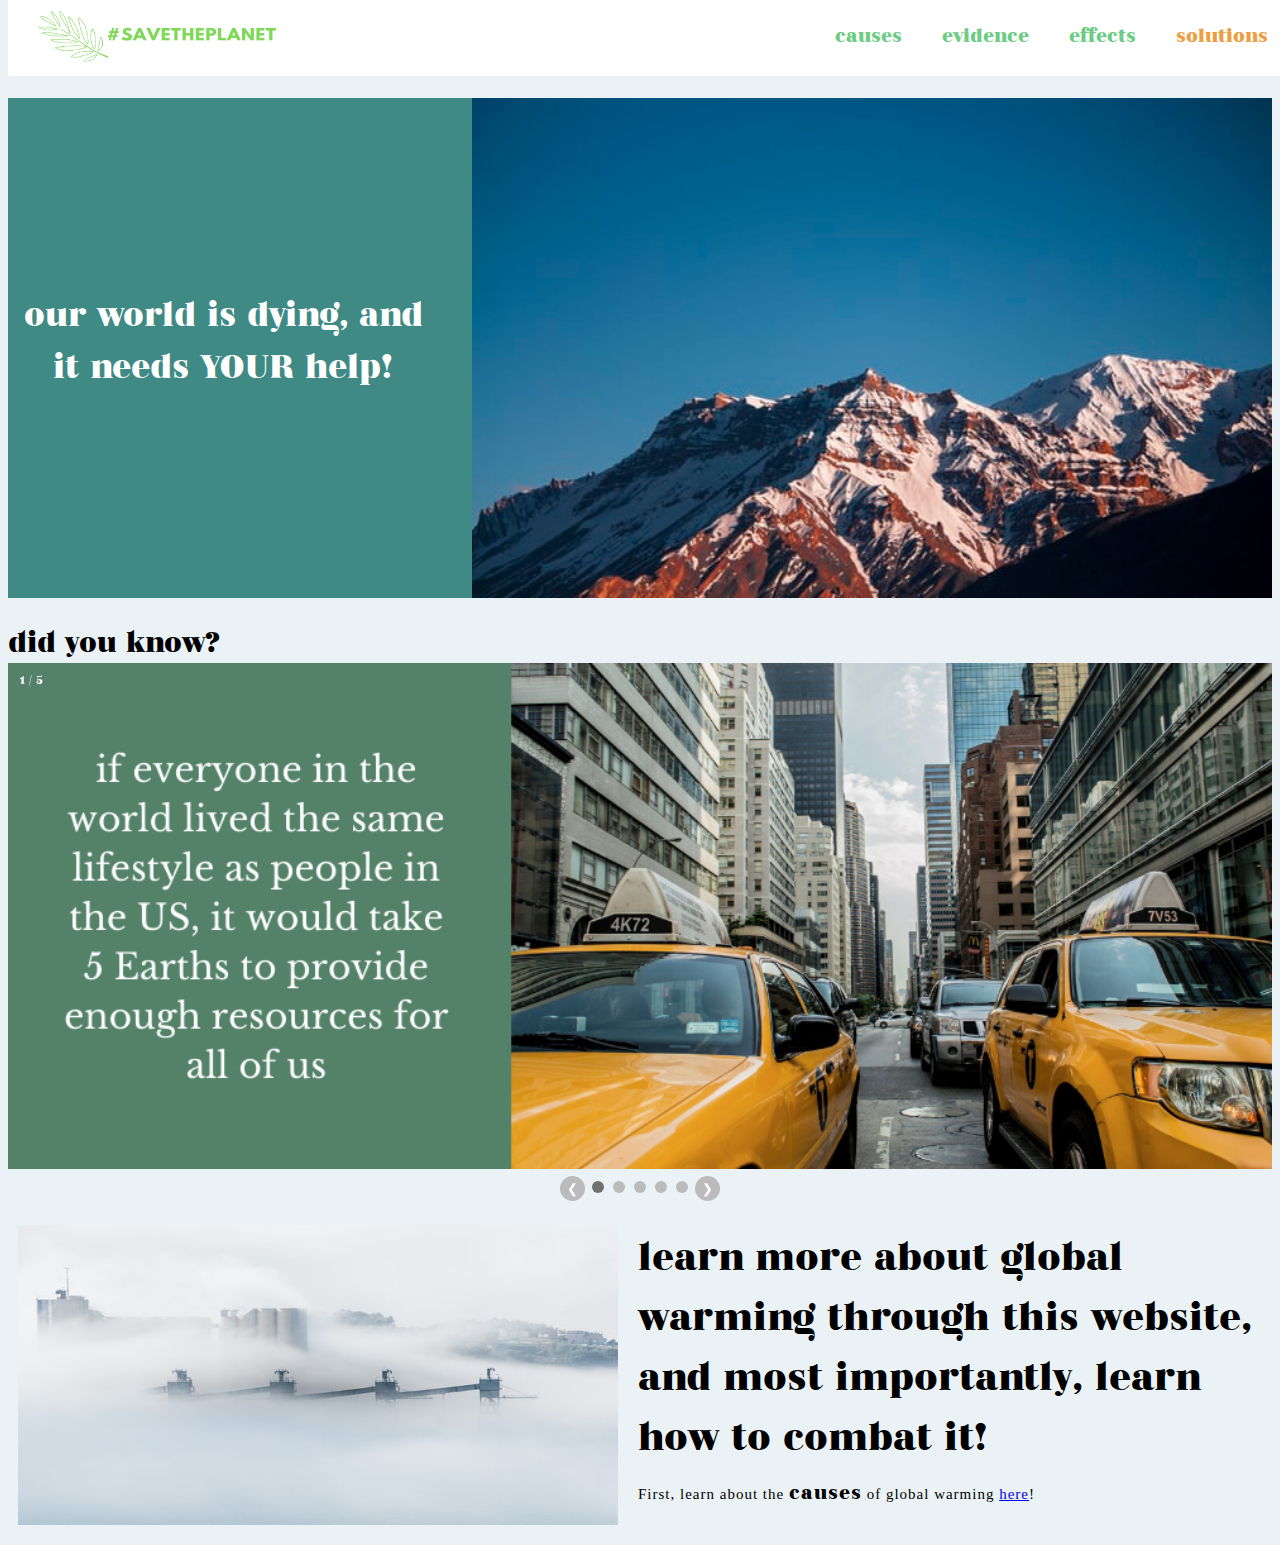
<file: index.html>
<!DOCTYPE html>
<html lang="en" dir="ltr">
  <head>
    <meta charset="utf-8">
    <title>homepage</title>
    <link rel="stylesheet" type="text/css" href="style.css">
  </head>
  <body>
    <ul id="navbar">
<li><a href="index.html" id="logo"><img src="ict logo.png" style="height:70px;width:300px;"></a></li>
<li><a href="solutions.html" class="nav" id="solutions">solutions</a></li>
<li><a href="effects.html" class="nav">effects</a></li>
<li><a href="evidence.html" class="nav">evidence</a></li>
<li><a href="causes.html" class="nav">causes</a></li>
</ul>

<div id="homepage">
<h2 id="homepagetxt">our world is dying, and it needs YOUR help!</h2>
<img src="mountain.jpg" id="homepageimg" style="height:500px;width:800px;">
</div>


<h3 style="font-size:30px;">did you know?</h3>

<br>

  <div class="slideshow">

    <div class="mySlides fade">
      <div class="numbertext">1 / 5</div>
      <img src="1.png" style="width:100%">
    </div>

    <div class="mySlides fade">
      <div class="numbertext">2 / 5</div>
      <img src="2.png" style="width:100%">
    </div>

    <div class="mySlides fade">
      <div class="numbertext">3 / 5</div>
      <img src="3.png" style="width:100%">
    </div>

    <div class="mySlides fade">
      <div class="numbertext">4 / 5</div>
      <img src="4.png" style="width:100%">
    </div>

    <div class="mySlides fade">
      <div class="numbertext">5 / 5</div>
      <img src="5.png" style="width:100%">
    </div>

  <div style="text-align:center">
    <button id="previous" onclick="plusSlides(-1)">❮</button>
    <span class="dot" onclick="currentSlide(1)"></span>
    <span class="dot" onclick="currentSlide(2)"></span>
    <span class="dot" onclick="currentSlide(3)"></span>
    <span class="dot" onclick="currentSlide(4)"></span>
    <span class="dot" onclick="currentSlide(5)"></span>
    <button id="next" onclick="plusSlides(1)">❯</button>
  </div>

</div>

<script>
var slideIndex = 1;
showSlides(slideIndex);

function plusSlides(n) {
  showSlides(slideIndex += n);
}

function currentSlide(n) {
  showSlides(slideIndex = n);
}

function showSlides(n) {
  var i;
  var slides = document.getElementsByClassName("mySlides");
  var dots = document.getElementsByClassName("dot");
  if (n > slides.length) {slideIndex = 1}
  if (n < 1) {slideIndex = slides.length}
  for (i = 0; i < slides.length; i++) {
      slides[i].style.display = "none";
  }
  for (i = 0; i < dots.length; i++) {
      dots[i].className = dots[i].className.replace(" active", "");
  }
  slides[slideIndex-1].style.display = "block";
  dots[slideIndex-1].className += " active";
}
</script>

<br>

<img src="mist.jpg" class="leftimg" style="height:300px;width:600px;">

<h3>learn more about global warming through this website, and most importantly, learn how to combat it!</h3>

<p class="text">First, learn about the <strong>causes</strong> of global warming <a href="causes.html">here</a>!</p>

  </body>
</html>
</file>
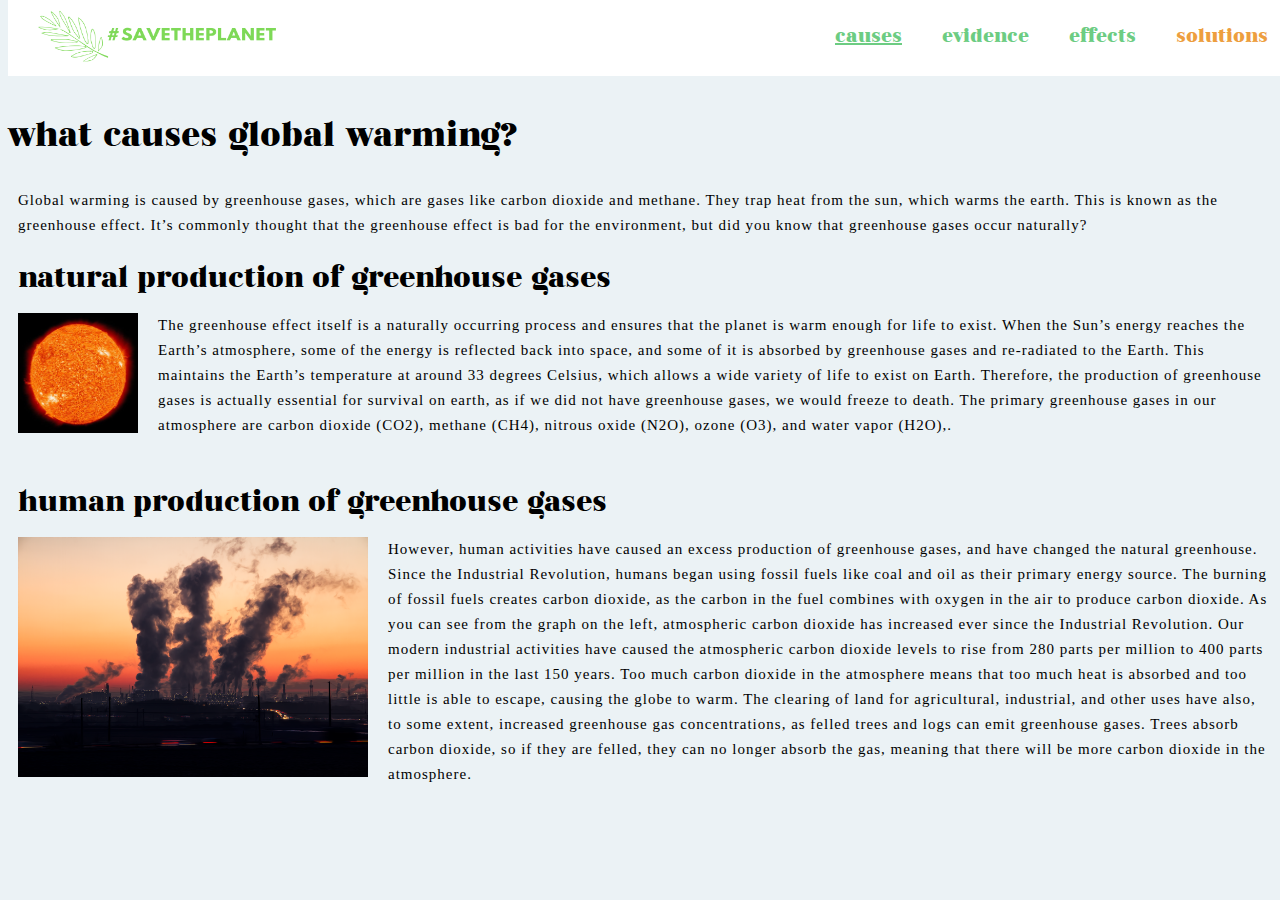
<file: causes.html>
<!DOCTYPE html>
<html lang="en" dir="ltr">
  <head>
    <meta charset="utf-8">
    <title>causes</title>
    <link rel="stylesheet" type="text/css" href="style.css">
  </head>
  <body>
    <ul id="navbar">
<li><a href="index.html" id="logo"><img src="ict logo.png" style="height:70px;width:300px;"></a></li>
<li><a href="solutions.html" class="nav" id="solutions">solutions</a></li>
<li><a href="effects.html" class="nav">effects</a></li>
<li><a href="evidence.html" class="nav">evidence</a></li>
<li><a href="causes.html" class="nav active-link">causes</a></li>
</ul>

<h2 class="pagetitle">what causes global warming?</h2>
<p class="introtext">Global warming is caused by greenhouse gases, which are gases like carbon dioxide and methane. They trap heat from the sun, which warms the earth. This is known as the greenhouse effect. It’s commonly thought that the greenhouse effect is bad for the environment, but did you know that greenhouse gases occur naturally?</p>

<h3 class="sectiontitle">natural production of greenhouse gases</h3>
<div>
<img src="the sun.jpg" style="width:120px;height:120px;" class="leftimg">
<p class="text">The greenhouse effect itself is a naturally occurring process and ensures that the planet is warm enough for life to exist. When the Sun’s energy reaches the Earth’s atmosphere, some of the energy is reflected back into space, and some of it is absorbed by greenhouse gases and re-radiated to the Earth. This maintains the Earth’s temperature at around 33 degrees Celsius, which allows a wide variety of life to exist on Earth. Therefore, the production of greenhouse gases is actually essential for survival on earth, as if we did not have greenhouse gases, we would freeze to death. The primary greenhouse gases in our atmosphere are carbon dioxide (CO2), methane (CH4), nitrous oxide (N2O), ozone (O3), and water vapor (H2O),. </p>
</div>

<br>

<h3 class="sectiontitle">human production of greenhouse gases</h3>
<div>
<img src="factory.png" style="width:350px;height:240px;" class="leftimg">
<p class="text">However, human activities have caused an excess production of greenhouse gases, and have changed the natural greenhouse. Since the Industrial Revolution, humans began using fossil fuels like coal and oil as their primary energy source. The burning of fossil fuels creates carbon dioxide, as the carbon in the fuel combines with oxygen in the air to produce carbon dioxide. As you can see from the graph on the left, atmospheric carbon dioxide has increased ever since the Industrial Revolution. Our modern industrial activities have caused the atmospheric carbon dioxide levels to rise from 280 parts per million to 400 parts per million in the last 150 years. Too much carbon dioxide in the atmosphere means that too much heat is absorbed and too little is able to escape, causing the globe to warm. The clearing of land for agricultural, industrial, and other uses have also, to some extent, increased greenhouse gas concentrations, as felled trees and logs can emit greenhouse gases. Trees absorb carbon dioxide, so if they are felled, they can no longer absorb the gas, meaning that there will be more carbon dioxide in the atmosphere.</p>
</div>

  </body>
</html>
</file>
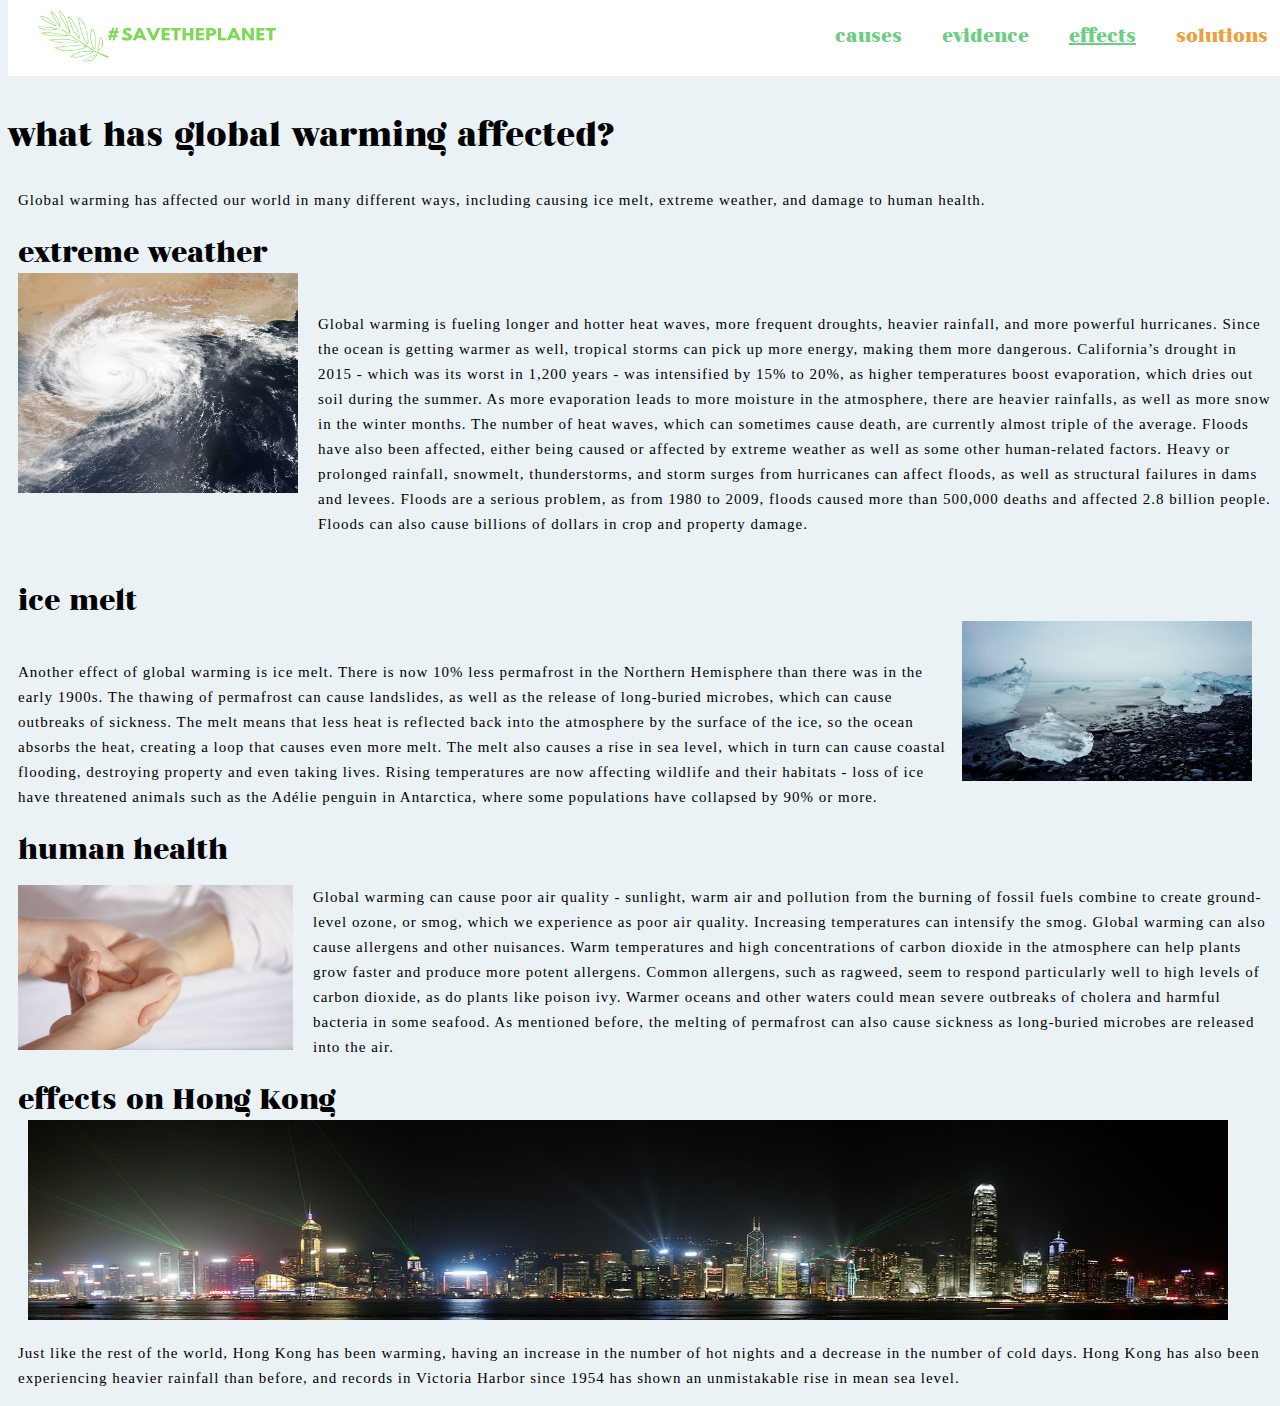
<file: effects.html>
<!DOCTYPE html>
<html lang="en" dir="ltr">
  <head>
    <meta charset="utf-8">
    <title>effects</title>
    <link rel="stylesheet" type="text/css" href="style.css">
  </head>
  <body>
    <ul id="navbar">
<li><a href="index.html" id="logo"><img src="ict logo.png" style="height:70px;width:300px;"></a></li>
<li><a href="solutions.html" class="nav" id="solutions">solutions</a></li>
<li><a href="effects.html" class="nav active-link">effects</a></li>
<li><a href="evidence.html" class="nav">evidence</a></li>
<li><a href="causes.html" class="nav">causes</a></li>
</ul>

<h2 class="pagetitle">what has global warming affected?</h2>
<p class="introtext">Global warming has affected our world in many different ways, including causing ice melt, extreme weather, and damage to human health.</p>

<h3 class="sectiontitle">extreme weather</h3>
<div>
<img src="hurricane.jpg" class="leftimg" style="width:280px;height:220px;">
<br style="margin-top:10px;">
<p class="text">Global warming is fueling longer and hotter heat waves, more frequent droughts, heavier rainfall, and more powerful hurricanes. Since the ocean is getting warmer as well, tropical storms can pick up more energy, making them more dangerous. California’s drought in 2015 - which was its worst in 1,200 years - was intensified by 15% to 20%, as higher temperatures boost evaporation, which dries out soil during the summer. As more evaporation leads to more moisture in the atmosphere, there are heavier rainfalls, as well as more snow in the winter months. The number of heat waves, which can sometimes cause death, are currently almost triple of the average. Floods have also been affected, either being caused or affected by extreme weather as well as some other human-related factors. Heavy or prolonged rainfall, snowmelt, thunderstorms, and storm surges from hurricanes can affect floods, as well as structural failures in dams and levees. Floods are a serious problem, as from 1980 to 2009, floods caused more than 500,000 deaths and affected 2.8 billion people. Floods can also cause billions of dollars in crop and property damage.</p>
</div>

<br>

<h3 class="sectiontitle">ice melt</h3>
<div>
<img src="glacier.jpg" class="rightimg" style="width:290px;height:160px;">
<br style="margin-top:10px;">
<p class="text">Another effect of global warming is ice melt. There is now 10% less permafrost in the Northern Hemisphere than there was in the early 1900s. The thawing of permafrost can cause landslides, as well as the release of long-buried microbes, which can cause outbreaks of sickness. The melt means that less heat is reflected back into the atmosphere by the surface of the ice, so the ocean absorbs the heat, creating a loop that causes even more melt. The melt also causes a rise in sea level, which in turn can cause coastal flooding, destroying property and even taking lives. Rising temperatures are now affecting wildlife and their habitats - loss of ice have threatened animals such as the Adélie penguin in Antarctica, where some populations have collapsed by 90% or more.</p>
</div>

<h3 class="sectiontitle">human health</h3>
<div>
<img src="human health.jpg" class="leftimg" style="width:275px;height:165px;">
<p class="text">Global warming can cause poor air quality - sunlight, warm air and pollution from the burning of fossil fuels combine to create ground-level ozone, or smog, which we experience as poor air quality. Increasing temperatures can intensify the smog. Global warming can also cause allergens and other nuisances. Warm temperatures and high concentrations of carbon dioxide in the atmosphere can help plants grow faster and produce more potent allergens. Common allergens, such as ragweed, seem to respond particularly well to high levels of carbon dioxide, as do plants like poison ivy. Warmer oceans and other waters could mean severe outbreaks of cholera and harmful bacteria in some seafood. As mentioned before, the melting of permafrost can also cause sickness as long-buried microbes are released into the air.
</p>
</div>

<div>
<h3 class="sectiontitle">effects on Hong Kong</h3>
<img src="hong kong.jpg" style="width:1200px;height:200px;padding-left:20px;padding-right:20px;">
<p class="text">Just like the rest of the world, Hong Kong has been warming, having an increase in the number of hot nights and a decrease in the number of cold days. Hong Kong has also been experiencing heavier rainfall than before, and records in Victoria Harbor since 1954 has shown an unmistakable rise in mean sea level.</p>
</div>

  </body>
</html>
</file>
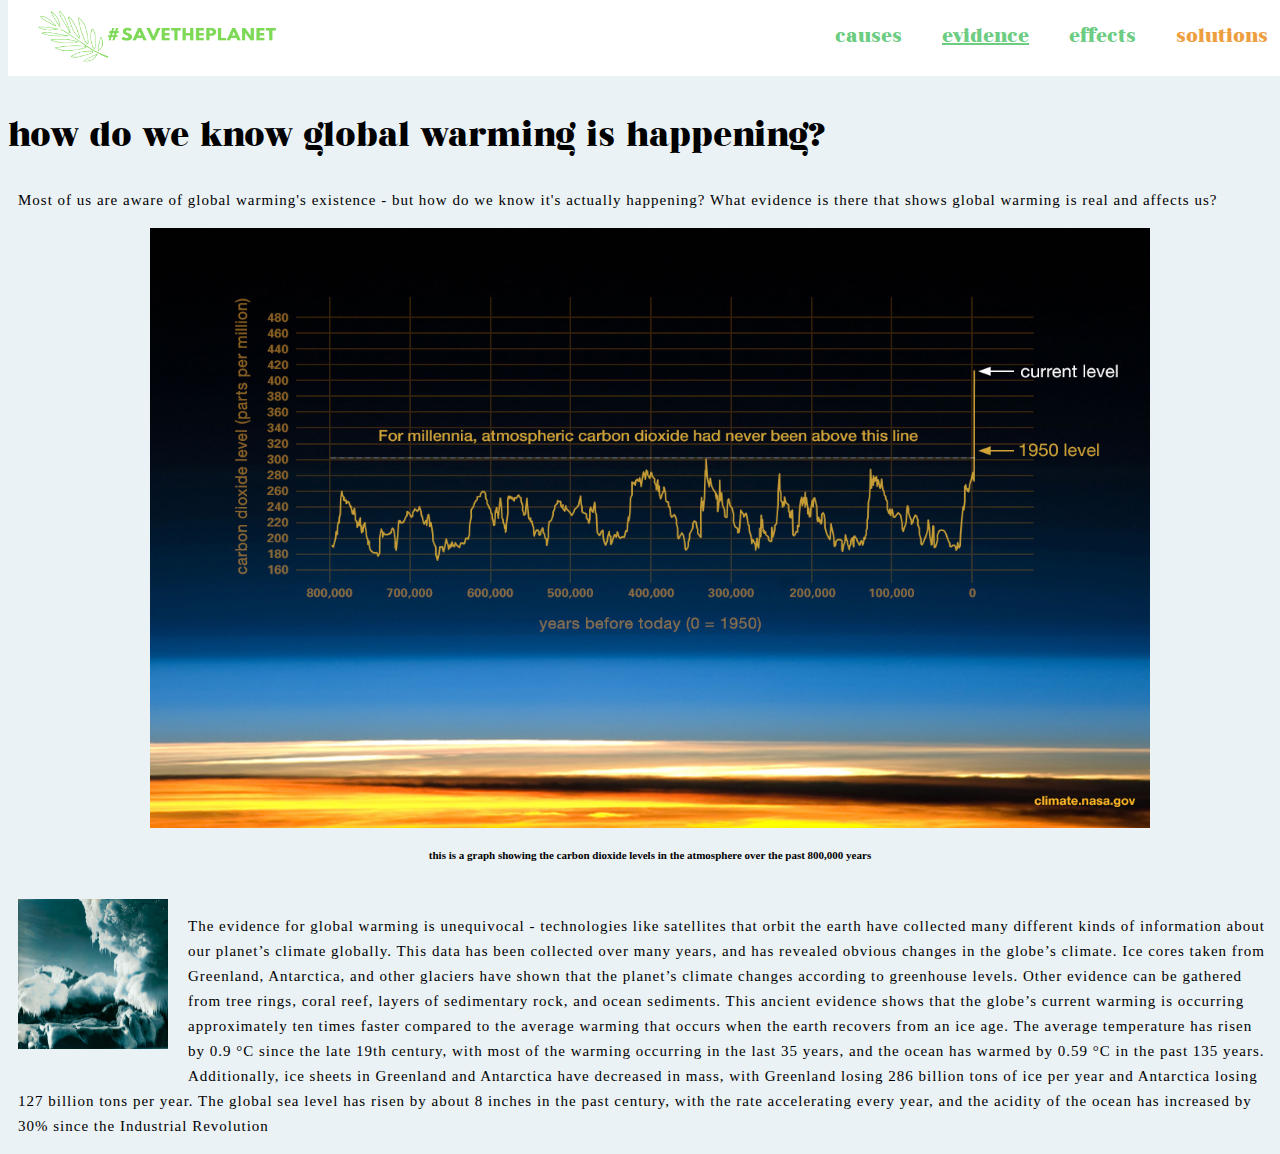
<file: evidence.html>
<!DOCTYPE html>
<html lang="en" dir="ltr">
  <head>
    <meta charset="utf-8">
    <title>evidence</title>
    <link rel="stylesheet" type="text/css" href="style.css">
  </head>
  <body>
    <ul id="navbar">
<li><a href="index.html" id="logo"><img src="ict logo.png" style="height:70px;width:300px;"></a></li>
<li><a href="solutions.html" class="nav" id="solutions">solutions</a></li>
<li><a href="effects.html" class="nav">effects</a></li>
<li><a href="evidence.html" class="nav active-link">evidence</a></li>
<li><a href="causes.html" class="nav">causes</a></li>
</ul>

<h2 class="pagetitle"> how do we know global warming is happening?</h2>
<p class="introtext">Most of us are aware of global warming's existence - but how do we know it's actually happening? What evidence is there that shows global warming is real and affects us?</p>

<div class="center">
<img src="graph.jpg" style="width:1000px;height:600px;">
<h4 id="caption">this is a graph showing the carbon dioxide levels in the atmosphere over the past 800,000 years</h4>
</div>
<br style="margin-top:40px;">
<img src="glaciers.jpg" class="leftimg" style="height:150px;width:150px;">
<p class="text">The evidence for global warming is unequivocal - technologies like satellites that orbit the earth have collected many different kinds of information about our planet’s climate globally. This data has been collected over many years, and has revealed obvious changes in the globe’s climate. Ice cores taken from Greenland, Antarctica, and other glaciers have shown that the planet’s climate changes according to greenhouse levels. Other evidence can be gathered from tree rings, coral reef, layers of sedimentary rock, and ocean sediments. This ancient evidence shows that the globe’s current warming is occurring approximately ten times faster compared to the average warming that occurs when the earth recovers from an ice age. The average temperature has risen by 0.9 °C since the late 19th century, with most of the warming occurring in the last 35 years, and the ocean has warmed by 0.59 °C in the past 135 years. Additionally, ice sheets in Greenland and Antarctica have decreased in mass, with Greenland losing 286 billion tons of ice per year and Antarctica losing 127 billion tons per year. The global sea level has risen by about 8 inches in the past century, with the rate accelerating every year, and the acidity of the ocean has increased by 30% since the Industrial Revolution</p>


  </body>
</html>
</file>
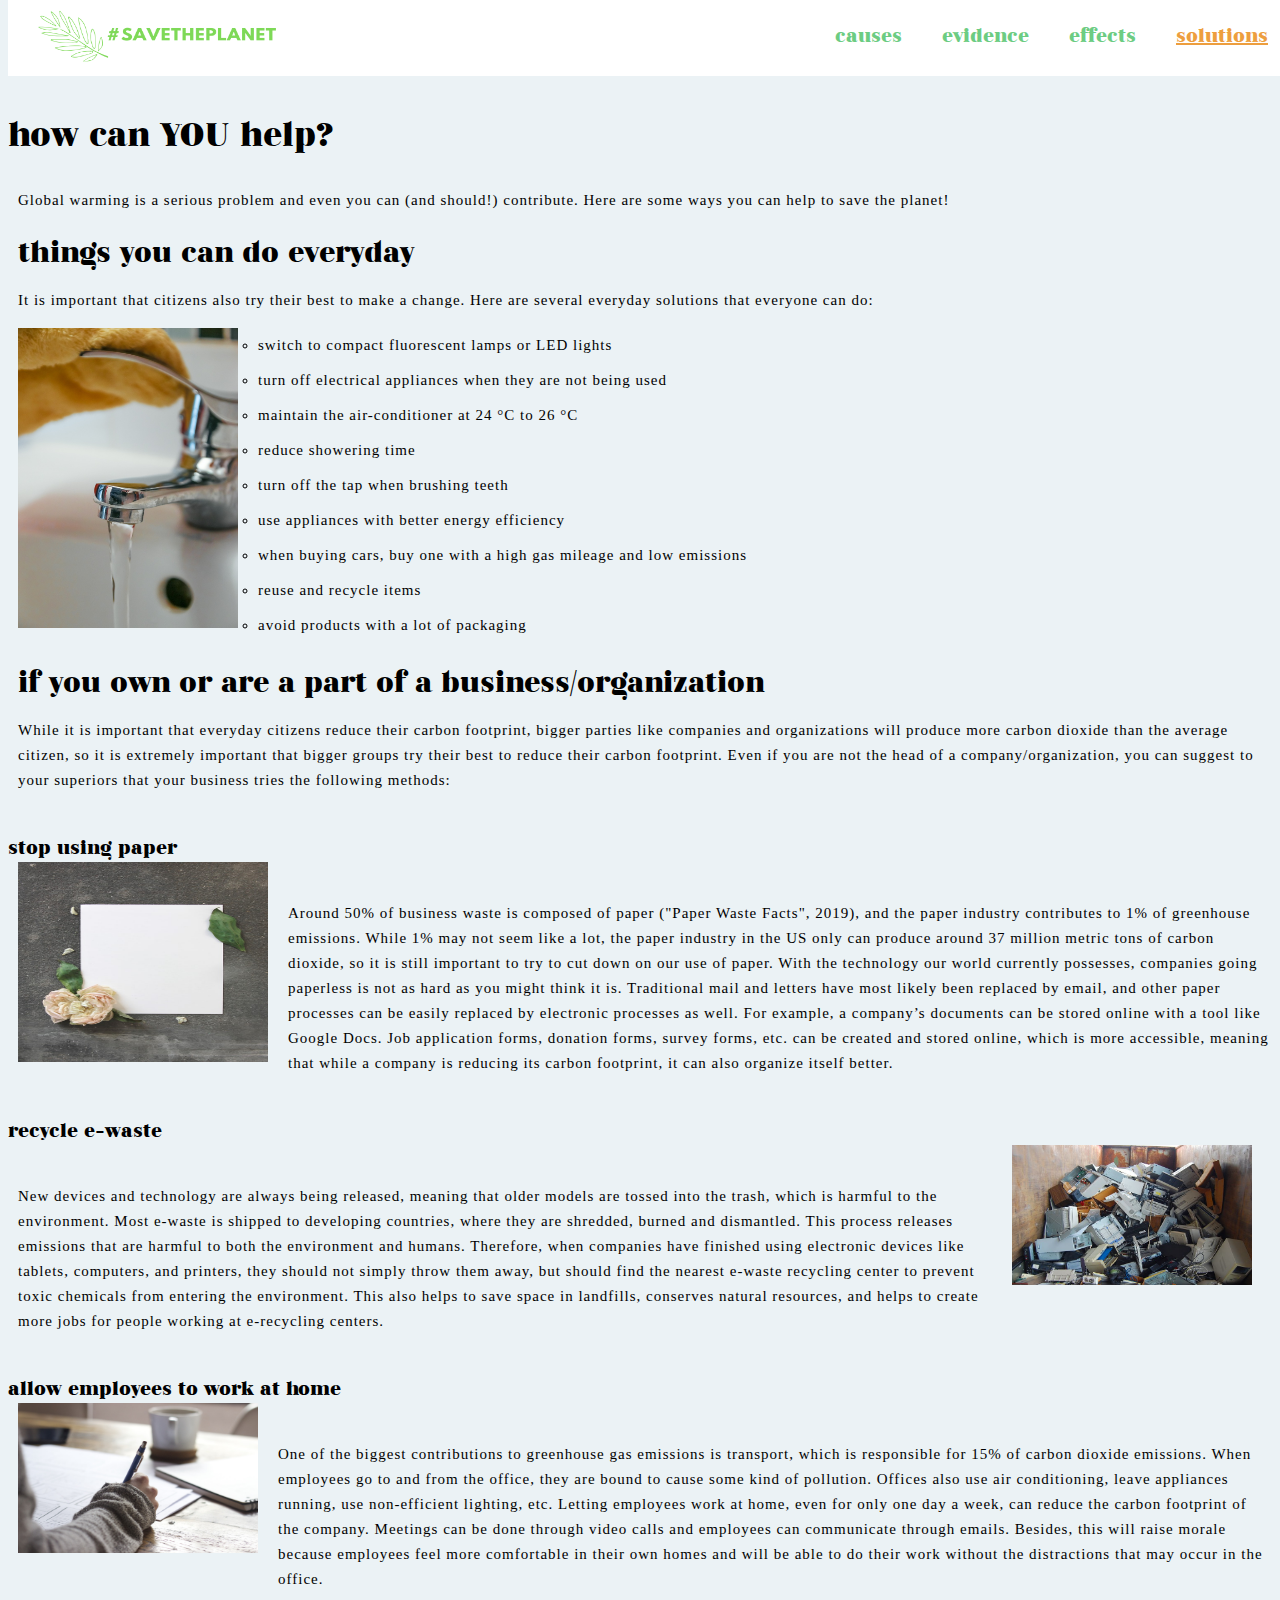
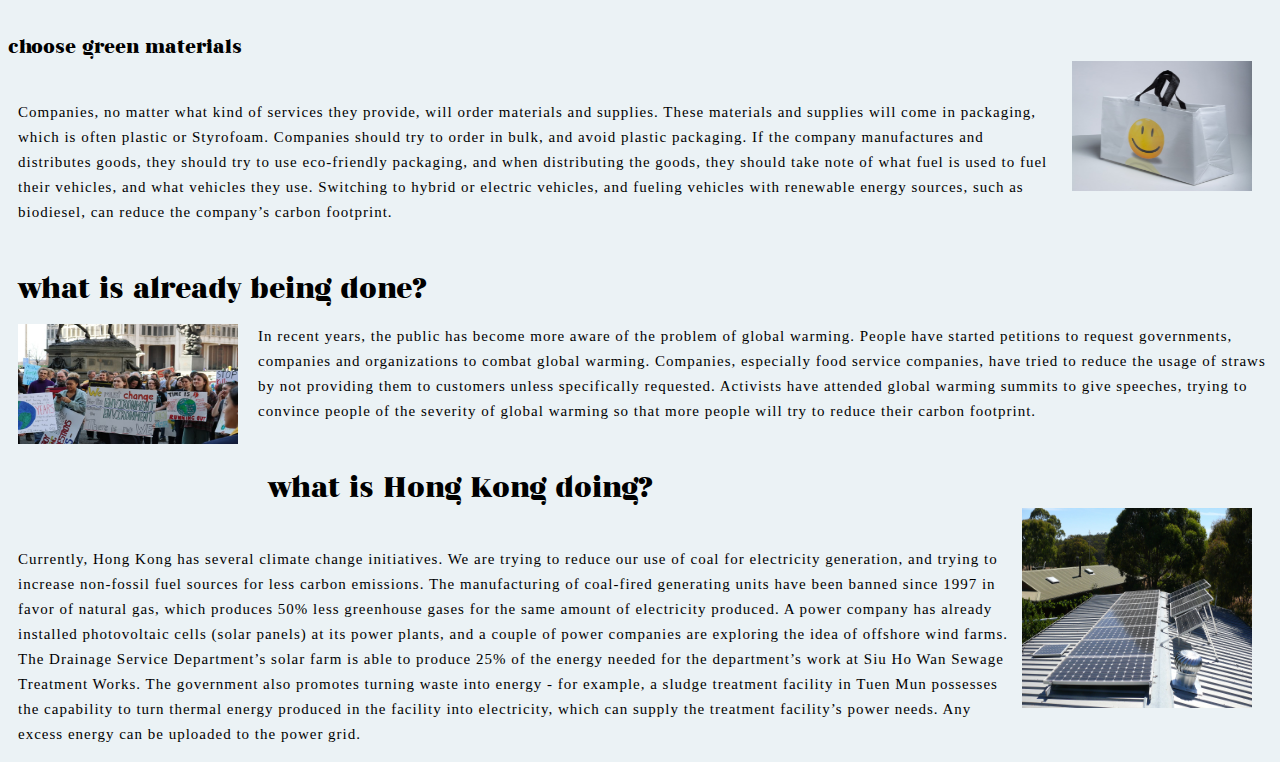
<file: solutions.html>
<!DOCTYPE html>
<html lang="en" dir="ltr">
  <head>
    <meta charset="utf-8">
    <title>solutions</title>
    <link rel="stylesheet" type="text/css" href="style.css">
  </head>
  <body>
    <ul id="navbar">
<li><a href="index.html" id="logo"><img src="ict logo.png" style="height:70px;width:300px;"></a></li>
<li><a href="solutions.html" class="nav active-link" id="solutions">solutions</a></li>
<li><a href="effects.html" class="nav">effects</a></li>
<li><a href="evidence.html" class="nav">evidence</a></li>
<li><a href="causes.html" class="nav">causes</a></li>
</ul>

<h2 class="pagetitle">how can YOU help?</h2>
<p class="introtext">Global warming is a serious problem and even you can (and should!) contribute. Here are some ways you can help to save the planet!</p>

<h3 class="sectiontitle">things you can do everyday</h3>
<p class="introtext">It is important that citizens also try their best to make a change. Here are several everyday solutions that everyone can do:</p>
<div>
<img src="tap 2.jpg" class="leftimg" style="width:220px;height:300px;">
<ul class="text" id="list">
  <li>switch to compact fluorescent lamps or LED lights</li>
  <li>turn off electrical appliances when they are not being used</li>
  <li>maintain the air-conditioner at 24 °C to 26 °C</li>
  <li>reduce showering time</li>
  <li>turn off the tap when brushing teeth</li>
  <li>use appliances with better energy efficiency</li>
  <li>when buying cars, buy one with a high gas mileage and low emissions</li>
  <li>reuse and recycle items</li>
  <li>avoid products with a lot of packaging</li>
</ul>
</div>

<h3 class="sectiontitle">if you own or are a part of a business/organization</h3>
<div>
<p class="introtext">While it is important that everyday citizens reduce their carbon footprint, bigger parties like companies and organizations will produce more carbon dioxide than the average citizen, so it is extremely important that bigger groups try their best to reduce their carbon footprint. Even if you are not the head of a company/organization, you can suggest to your superiors that your business tries the following methods:</p>
<br>
<strong>stop using paper</strong>
<div>
<img src="paper.jpg" alt="companies should cut down on paper use" style="width:250px;height:200px;" class="leftimg">
<br style="margin-top:10px;">
<p class="text">Around 50% of business waste is composed of paper ("Paper Waste Facts", 2019), and the paper industry contributes to 1% of greenhouse emissions. While 1% may not seem like a lot, the paper industry in the US only can produce around 37 million metric tons of carbon dioxide, so it is still important to try to cut down on our use of paper. With the technology our world currently possesses, companies going paperless is not as hard as you might think it is. Traditional mail and letters have most likely been replaced by email, and other paper processes can be easily replaced by electronic processes as well. For example, a company’s documents can be stored online with a tool like Google Docs. Job application forms, donation forms, survey forms, etc. can be created and stored online, which is more accessible, meaning that while a company is reducing its carbon footprint, it can also organize itself better.
</div>

<br>

<strong>recycle e-waste</strong>
<div>
<img src="e waste.jpg" alt="e waste is harmful" style="width:240px;height:140px;" class="rightimg">
<br style="margin-top:10px;">
<p class="text">New devices and technology are always being released, meaning that older models are tossed into the trash, which is harmful to the environment. Most e-waste is shipped to developing countries, where they are shredded, burned and dismantled. This process releases emissions that are harmful to both the environment and humans. Therefore, when companies have finished using electronic devices like tablets, computers, and printers, they should not simply throw them away, but should find the nearest e-waste recycling center to prevent toxic chemicals from entering the environment. This also helps to save space in landfills, conserves natural resources, and helps to create more jobs for people working at e-recycling centers.</p>
</div>

<br>

<strong>allow employees to work at home</strong>
<div>
<img src="working.jpg" alt="employees should be allowed to work at home" style="width:240px;height:150px;" class="leftimg">
<br style="margin-top:10px;">
<p class="text">One of the biggest contributions to greenhouse gas emissions is transport, which is responsible for 15% of carbon dioxide emissions. When employees go to and from the office, they are bound to cause some kind of pollution. Offices also use air conditioning, leave appliances running, use non-efficient lighting, etc. Letting employees work at home, even for only one day a week, can reduce the carbon footprint of the company. Meetings can be done through video calls and employees can communicate through emails. Besides, this will raise morale because employees feel more comfortable in their own homes and will be able to do their work without the distractions that may occur in the office.</p>
</div>

<br>

<strong>choose green materials</strong>
<div>
<img src="packaging 2.jpg" alt="companies should use eco-friendly packaging" style="width:180px;height:130px;" class="rightimg">
<br style="margin-top:10px;">
<p class="text">Companies, no matter what kind of services they provide, will order materials and supplies. These materials and supplies will come in packaging, which is often plastic or Styrofoam. Companies should try to order in bulk, and avoid plastic packaging. If the company manufactures and distributes goods, they should try to use eco-friendly packaging, and when distributing the goods, they should take note of what fuel is used to fuel their vehicles, and what vehicles they use. Switching to hybrid or electric vehicles, and fueling vehicles with renewable energy sources, such as biodiesel, can reduce the company’s carbon footprint.
</p>
</div>

<br>

<h3 class="sectiontitle">what is already being done?</h3>
<div>
<img src="protesting global warming.jpg" alt="people gathering and raising awareness of global warming" style="width:220px;height:120px;" class="leftimg">
<p class="text">In recent years, the public has become more aware of the problem of global warming. People have started petitions to request governments, companies and organizations to combat global warming. Companies, especially food service companies, have tried to reduce the usage of straws by not providing them to customers unless specifically requested. Activists have attended global warming summits to give speeches, trying to convince people of the severity of global warming so that more people will try to reduce their carbon footprint.</p>
</div>

<br>

<h3 class="sectiontitle">what is Hong Kong doing?</h3>
<div>
<img src="solar farm.jpg" alt="Hong Kong gets some of its energy from solar energy" style="width:230px;height:200px;" class="rightimg">
<br style="margin-top:10px;">
<p class="text">Currently, Hong Kong has several climate change initiatives. We are trying to reduce our use of coal for electricity generation, and trying to increase non-fossil fuel sources for less carbon emissions. The manufacturing of coal-fired generating units have been banned since 1997 in favor of natural gas, which produces 50% less greenhouse gases for the same amount of electricity produced. A power company has already installed photovoltaic cells (solar panels) at its power plants, and a couple of power companies are exploring the idea of offshore wind farms. The Drainage Service Department’s solar farm is able to produce 25% of the energy needed for the department’s work at Siu Ho Wan Sewage Treatment Works. The government also promotes turning waste into energy - for example, a sludge treatment facility in Tuen Mun possesses the capability to turn thermal energy produced in the facility into electricity, which can supply the treatment facility’s power needs. Any excess energy can be uploaded to the power grid.</p>
</div>
  </body>
</html>
</file>
<file: style.css>
body {
  background-color: #ebf2f5;
  font-family: 'regattiabold';
  color: black;
  padding-top: 70px;
}
@font-face {
    font-family: 'regattiabold';
    src: url('regattia-bold-webfont.woff2') format('woff2'),
         url('regattia-bold-webfont.woff') format('woff');
    font-weight: normal;
    font-style: normal;
  }
#navbar {
  list-style-type: none;
  width: 100%;
  margin: 0;
  padding: 0;
  position: fixed;
  top: 0;
  background-color: white;
}
.nav {
  display: inline;
  float: right;
  margin: 10px;
  padding: 10px;
  font-size: 20px;
  color: #6ccc82;
  border: none;
  text-align: center;
  transition: 0.5s;
  padding-top: 10px;
  padding-bottom: 10px;
  text-decoration: none;
  border-radius: 2px;
}
#solutions {
  color: #ed9e3e;
}
#logo {
  float: left;
  display: inline;
}
.nav:hover:not(#solutions){
  background-color: #6ccc82;
  color: white;
}
#solutions:hover {
  background-color: #ed9e3e;
  color: white;
}
.active-link {
  text-decoration: underline;
}
#homepagetxt {
  font-size: 35px;
  width: 430px;
  height: 400px;
  background-color: #3f8a84;
  color: white;
  text-align: center;
  float: left;
  padding-top: 160px;
}
#homepageimg {
  float: right;
  padding-top: 0px;
}
#homepagetxt, #homepageimg{
  display:inline;
}
.pagetitle {
  font-size: 35px;
}
.introtext {
  font-size: 15px;
  font-family: 'Times New Roman', serif;
}
.text, .introtext {
  font-size: 15px;
  font-family: 'Times New Roman', serif;
  letter-spacing: 1px;
  line-height: 25px;
  padding-left: 10px;
}
.sectiontitle {
  font-size: 30px;
  padding-left: 10px;
}
#caption {
  font-size: 11px;
  font-family: 'Times New Roman', serif;
}
.leftimg {
  float: left;
  padding: 0px 20px 20px 0px;
  padding-left: 10px;
}
.rightimg {
  float: right;
  padding: 0px 20px 30px 0px;
  padding-left: 10px;
}
.center {
  padding-left: 120px;
  padding-right: 100px;
  text-align: center;
}
strong {
  font-family: 'regattiabold';
  font-size: 20px;
}
br {
  display: block;
  content: "";
  margin-top: 55px;
}
#homepage {
   width: 100%;
   height: 500px;
   margin-bottom: 20px;
   overflow: hidden;
   float: left;
   background-color: #3f8a84;
   margin-top: 20px;
}
#logo {
  float: left;
}
.slideshow {
  width: 100%;
  position: relative;
  margin: auto;
}
.slides {
  display: none;
}
.numbertext {
  color: #f2f2f2;
  font-size: 12px;
  padding: 8px 12px;
  position: absolute;
  top: 0;
}
.dot {
  cursor: pointer;
  height: 12px;
  width: 12px;
  margin: 0 2px;
  background-color: #bbb;
  border-radius: 50%;
  display: inline-block;
  transition: 0.6s;
}
.active, .dot:hover {
  background-color: #717171;
}
#previous, #next {
  border-radius: 50%;
  color: white;
  background-color: #bbb;
  border: none;
  height: 25px;
  width: 25px;
  text-align: center;
}
#previous:hover, #next:hover {
  background-color: #717171;
}
h3 {
  font-size: 40px;
  display: inline;
}
#list {
  list-style-type: circle;
  line-height: 35px;
}
</file>
